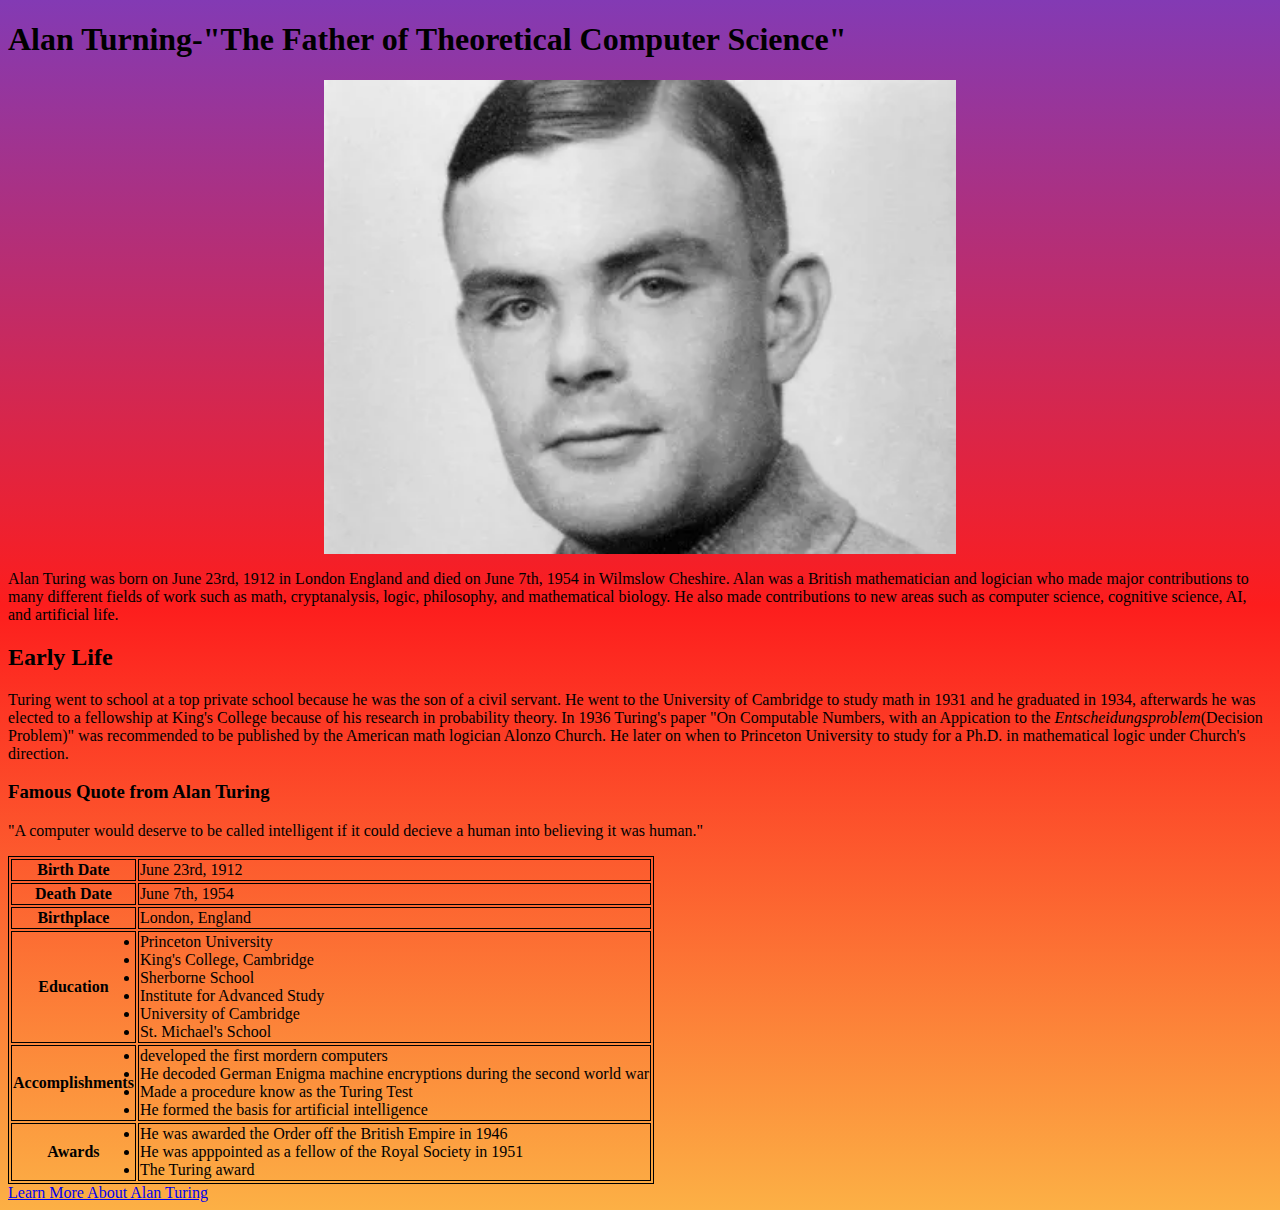
<file: alan-turing.html>
<!DOCTYPE html>
<html lang="en">
<head>
    <meta charset="UTF-8">
    <meta name="viewport" content="width=device-width, initial-scale=1.0">
    <title>Alan "The Father of Computer Science" Turing</title>
    <link rel="stylesheet" href="style.css">
</head>
<body>
    <h1>Alan Turning-"The Father of Theoretical Computer Science"</h1>
    <img src="Alan-Turing.webp" alt="Alan-Turing" class="center">

    <p>
    Alan Turing was born on June 23rd, 1912 in London England and died on June 7th, 1954 in Wilmslow Cheshire. Alan was a British mathematician and logician who made major contributions to many different fields of work such as math, cryptanalysis, logic, philosophy, and mathematical biology. He also made contributions to new areas such as computer science, cognitive science, AI, and artificial life. 
    </p>

    <h2>Early Life</h2>
    <p>
        Turing went to school at a top private school because he was the son of a civil servant. He went to the University of Cambridge to study math in 1931 and he graduated in 1934, afterwards he was elected to a fellowship at King's College because of his research in probability theory. In 1936 Turing's paper "On Computable Numbers, with an Appication to the <i>Entscheidungsproblem</i>(Decision Problem)" was recommended to be published by the American math logician Alonzo Church. He later on when to Princeton University to study for a Ph.D. in mathematical logic under Church's direction.
    </p>
    <h3>Famous Quote from Alan Turing</h3>
    <p>
        "A computer would deserve to be called intelligent if it could decieve a human into believing it was human."
    </p>
<table>
    <tr>
        <th>
            Birth Date
        </th>
        <td>June 23rd, 1912</td>
    </tr>
    <tr>
        <th>
            Death Date
        </th>
        <td>June 7th, 1954</td>
    </tr>
    <tr>
        <th>
            Birthplace
        </th>
        <td>London, England</td>
    </tr>
    <tr>
        <th>
            Education
        </th>
        <td>
            <li>
                Princeton University
            </li>
            <li>
                King's College, Cambridge
            </li>
            <li>
                Sherborne School
            </li>
            <li>
                Institute for Advanced Study
            </li>
            <li>
                University of Cambridge
            </li>
            <li>
                St. Michael's School
            </li>
        </td>
    </tr>
    <tr>
        <th>
            Accomplishments
        </th>
        <td>
            <li>
                developed the first mordern computers
            </li>
            <li>
                He decoded German Enigma machine encryptions during the second world war
            </li>
            <li>
                Made a procedure know as the Turing Test
            </li>
            <li>
                He formed the basis for artificial intelligence
            </li>
        </td>
    </tr>
    <tr>
        <th>
            Awards
        </th>
        <td>
            <li>
                He was awarded the Order off the British Empire in 1946
            </li>
            <li>
                He was apppointed as a fellow of the Royal Society in 1951
            </li>
            <li>
                The Turing award
            </li>
        </td>
    </tr>
</table>

    <a href="https://www.britannica.com/biography/Alan-Turing//">Learn More About Alan Turing</a>
</body>
</html>
</file>
<file: style.css>
.center{
    display: block;
    margin-left: auto;
    margin-right: auto;
    width: 50%;
}

body{
    background: linear-gradient(180deg, rgba(131,58,180,1)0%, rgba(253,29,29,1)50%, rgba(252,176,69,1)100%);
}

table, th, td {
    border:1px solid;
}

table [
    width:
]
</file>
